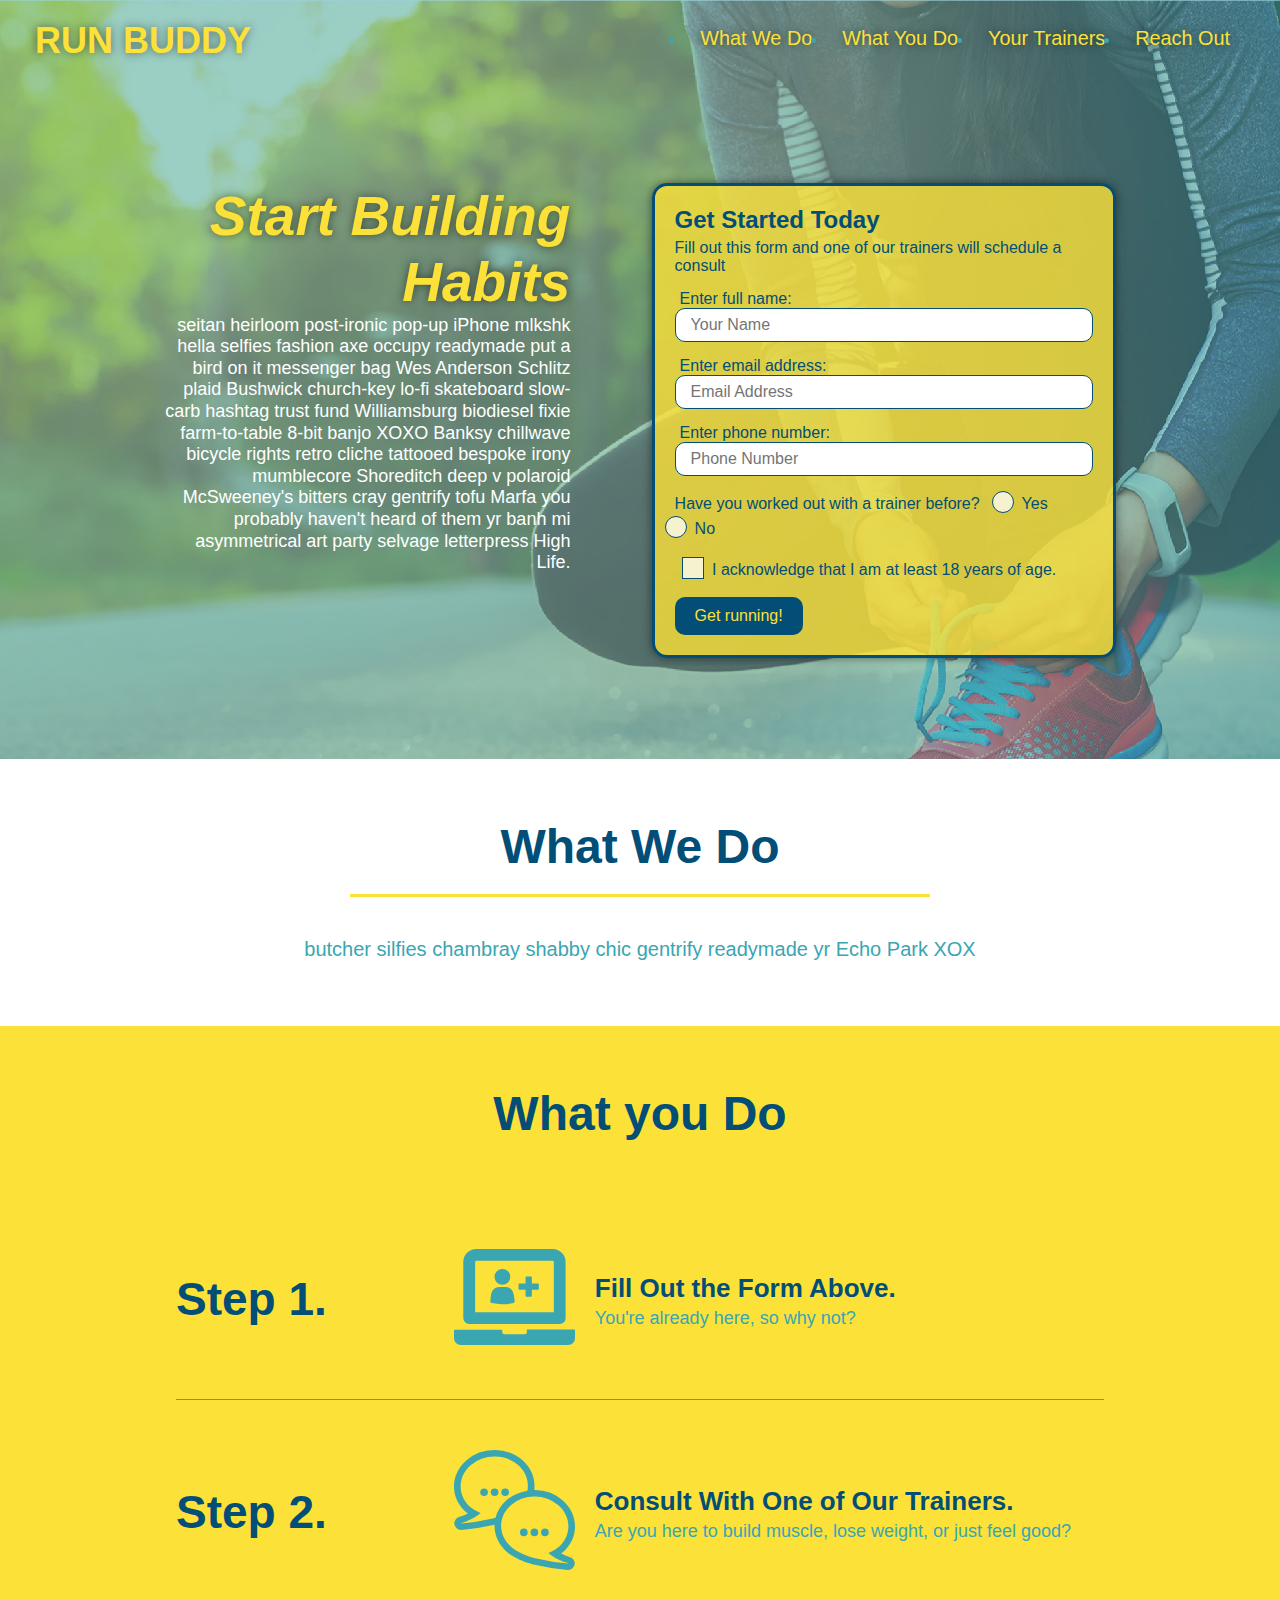
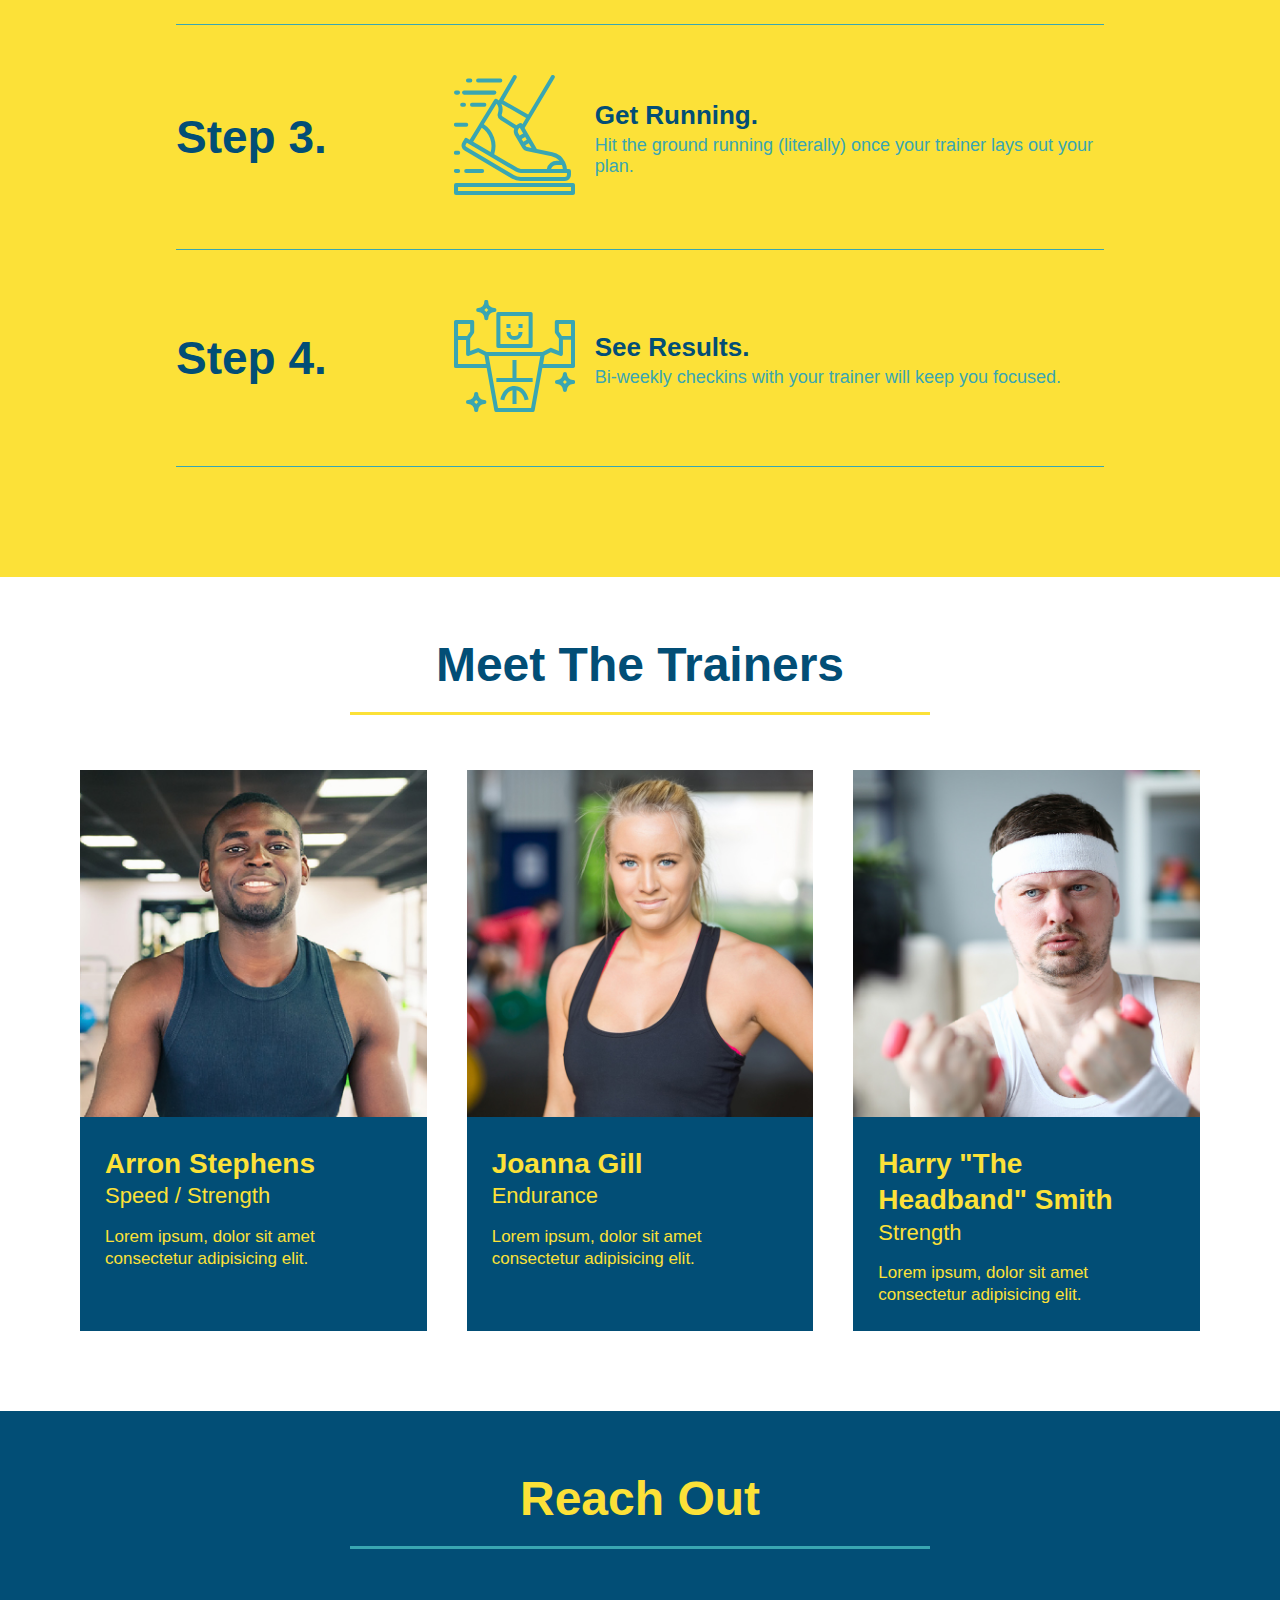
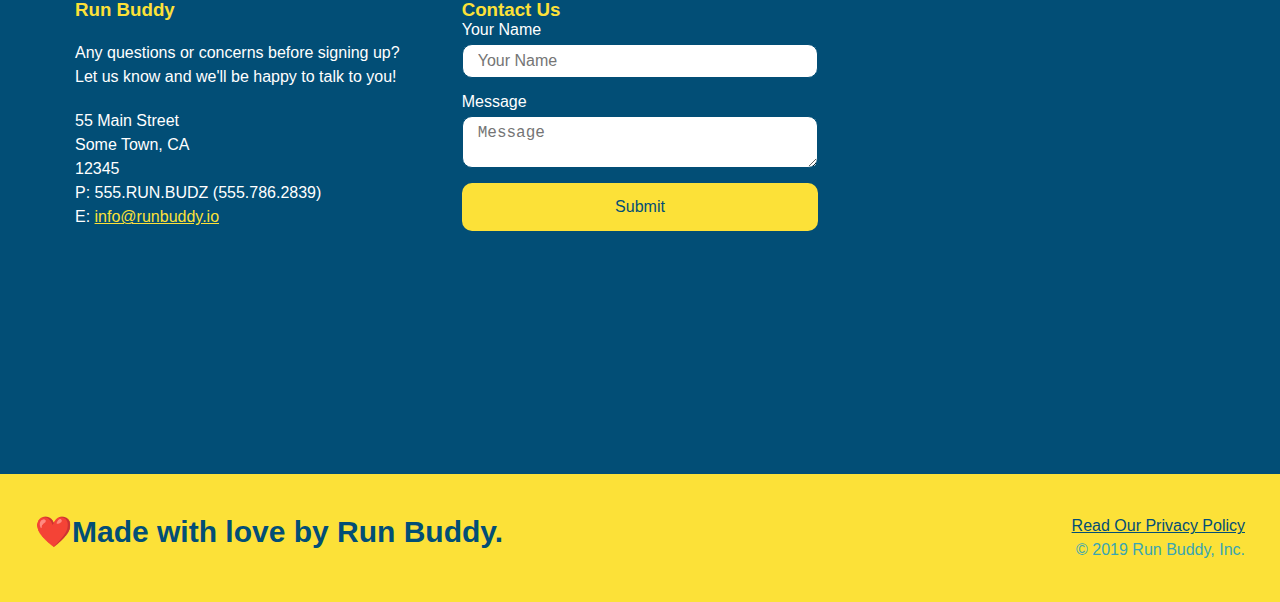
<file: index.html>
<!DOCTYPE html>
<html lang="eng">

<head>
    <meta charset="UTF-8" />
    <meta name="viewport" content="width=device-width, initial-scale=1.0" />
    <title>RUN BUDDY</title>
    <link rel="stylesheet" href="./assets/css/style.css" />
</head>

<!-- navigation -->
<header>
    <h1> RUN BUDDY</h1>
    <nav>
        <ul>
            <li>
                <a href="#what-we-do">What We Do</a>
            </li>
            <li>
                <a href="#what-you-do">What You Do</a>
            </li>
            <li>
                <a href="#your-trainers">Your Trainers</a>
            </li>
            <li>
                <a href="#reach-out">Reach Out</a>
            </li>
        </ul>
    </nav>
</header>

<section class="hero">
    <div class="hero-cta">
        <h2>Start Building Habits</h2>
        <p>
            seitan heirloom post-ironic pop-up iPhone mlkshk hella selfies fashion axe occupy readymade put a bird on it messenger bag Wes Anderson Schlitz plaid Bushwick church-key lo-fi skateboard slow-carb hashtag trust fund Williamsburg biodiesel fixie farm-to-table 8-bit banjo XOXO Banksy chillwave bicycle rights retro cliche tattooed bespoke irony mumblecore Shoreditch deep v polaroid McSweeney's bitters cray gentrify tofu Marfa you probably haven't heard of them yr banh mi asymmetrical art party selvage letterpress High Life.
        </p>
    </div>
    <div class="hero-form">
        <h3>Get Started Today</h3>
        <p>Fill out this form and one of our trainers will schedule a consult </p>
        <form>
            <label for="name">Enter full name:</label>
            <input class="form-input" type="text" placeholder="Your Name" name="name" id="name" />
            <label for="email">Enter email address:</label>
            <input class="form-input" type="email" placeholder="Email Address" name="email" id="email" />
            <label for="phone">Enter phone number:</label>
            <input class="form-input" type="tel" placeholder="Phone Number" name="phone" id="phone" />
            <p>
                Have you worked out with a trainer before?
                <span class="radio-wrapper">
                  <input type="radio" name="trainer-confirm" id="trainer-yes" />
                  <label for="trainer-yes">Yes</label>
                </span>
                <span class="radio-wrapper">
                  <input type="radio" name="trainer-confirm" id="trainer-no" />
                  <label for="trainer-no">No</label>
                </span>
              </p>
              <p>
                <span class="checkbox-wrapper">
                  <input type="checkbox" name="age-confirm" id="checkbox" />
                  <label for="checkbox">I acknowledge that I am at least 18 years of age.</label>
                </span>
              </p>
            <button type="submit">
                Get running!
            </button>
        </form>
    </div>
</section>
<body>

    <!-- "what we do" -->
    <section id="what-we-do" class="intro">
        <div class="flex-row">
            <h2 class="section-title primary-border">What We Do</h2>
        </div>
        <div class="flex-row">
            <p>
                butcher silfies chambray shabby chic gentrify readymade yr Echo Park XOX
            </p>
        </div>
    </section>

    <!-- "what you do" -->
    <section id="what-you-do" class="steps">
        <div class="flex-row">
            <h2 class="section-title primary-border">What you Do</h2>
        </div>
        <div class="step">
            <h3>Step 1.</h3>
            <div class="step-info">
                <div class="step-img">
                    <img src="./assets/images/step-1.svg" alt="" />
                </div>
                <div class="step-text">
                    <h4>Fill Out the Form Above.</h4>
                    <p>You're already here, so why not?</p>
                </div>
            </div>
        </div>
        <div class="step">
            <h3>Step 2.</h3>
            <div class="step-info">
                <div class="step-img">
                    <img src="./assets/images/step-2.svg" alt="" />
                </div>
                <div class="step-text">
                    <h4>Consult With One of Our Trainers.</h4>
                    <p>Are you here to build muscle, lose weight, or just feel good?</p>
                </div>
            </div>
        </div>
        <div class="step">
            <h3>Step 3.</h3>
            <div class="step-info">
                <div class="step-img">
                    <img src="./assets/images/step-3.svg" alt="" />
                </div>
                <div class="step-text">
                    <h4>Get Running.</h4>
                    <p>Hit the ground running (literally) once your trainer lays out your plan.</p>
                </div>
            </div>
        </div>
        <div class="step">
            <h3>Step 4.</h3>
            <div class="step-info">
                <div class="step-img">
                    <img src="./assets/images/step-4.svg" alt="" />
                </div>
                <div class="step-text">
                    <h4>See Results.</h4>
                    <p>Bi-weekly checkins with your trainer will keep you focused.</p>
                </div>
            </div>
        </div>
    </section>

    <!-- "meet the trainers" -->
    <section id="your-trainers">
        <div class="flex-row">
            <h2 class="section-title primary-border">Meet The Trainers</h2>
        </div>
        <div class="trainers">
            <article class="trainer">
                <img src="./assets/images/trainer-1.jpg" alt="Arron Stephens"> 
                <div class="trainer-bio">
                    <h3 class="trainer=name">Arron Stephens</h3>
                    <h4 class="trainer-role">Speed / Strength</h4>
                    <p>Lorem ipsum, dolor sit amet consectetur adipisicing elit.</p>
                </div>
            </article>
            <article class="trainer"> 
                <img src="./assets/images/trainer-2.jpg" alt="Joanna Gill">
                <div class="trainer-bio">
                    <h3 class="trainer=name">Joanna Gill</h3>
                    <h4 class="trainer-role">Endurance</h4>
                    <p>Lorem ipsum, dolor sit amet consectetur adipisicing elit.</p>
                </div>
            </article>
            <article class="trainer">
                <img src="./assets/images/trainer-3.jpg" alt="Harry Smith">
                <div class="trainer-bio"> 
                    <h3 class="trainer=name">Harry "The Headband" Smith</h3>
                    <h4 class="trainer-role">Strength</h4>
                    <p>Lorem ipsum, dolor sit amet consectetur adipisicing elit.</p>
                </div>
            </article>
        </div>
    </section>

    <!-- "reach out" -->
    <section id="reach-out" class="contact">
        <div class="flex-row">
            <h2 class="section-title secondary-border">Reach Out</h2>
        </div>
        <div class="contact-info">
            <div>
                <h3>Run Buddy</h3>
                <p>Any questions or concerns before signing up?<br />
                Let us know and we'll be happy to talk to you!</p>
               
                <address>
                    55 Main Street <br />
                    Some Town, CA <br/>
                    12345<br/>
                    P: 555.RUN.BUDZ (555.786.2839)<br/>
                    E: <a href="mailto:info@runbuddy.io">info@runbuddy.io</a>
                </address>

            </div>

            <div class="contact-form">
                <h3>Contact Us</h3>
                <form>
                    <label for="contact-name">Your Name</label>
                    <input type="text" id="contact-name" placeholder="Your Name" />
                    
                    <label for="contact-message">Message</label>
                    <textarea id="contact=message" placeholder="Message"></textarea>
                    
                    <button type="submit">Submit</button>
                </form>
            </div>

            <iframe src="https://www.google.com/maps/embed?pb=!1m18!1m12!1m3!1d3023.853102686632!2d-74.00213814848131!3d40.72125017922959!2m3!1f0!2f0!3f0!3m2!1i1024!2i768!4f13.1!3m3!1m2!1s0x89c25989658957f1%3A0x73741483735909b2!2s476%20Broadway%2C%20New%20York%2C%20NY%2010013!5e0!3m2!1sen!2sus!4v1645401174632!5m2!1sen!2sus" 
                    frameborder="0" style="border:0" allowfullscreen></iframe>
            
        </div>
    </section>
</body>

<!-- "footer" -->
<footer>
    <h2>❤️Made with love by Run Buddy.</h2>
    <div>
        <a href="./privacy-policy.html">Read Our Privacy Policy</a><br />
        &copy; 2019 Run Buddy, Inc.
    </div>
</footer>
</file>
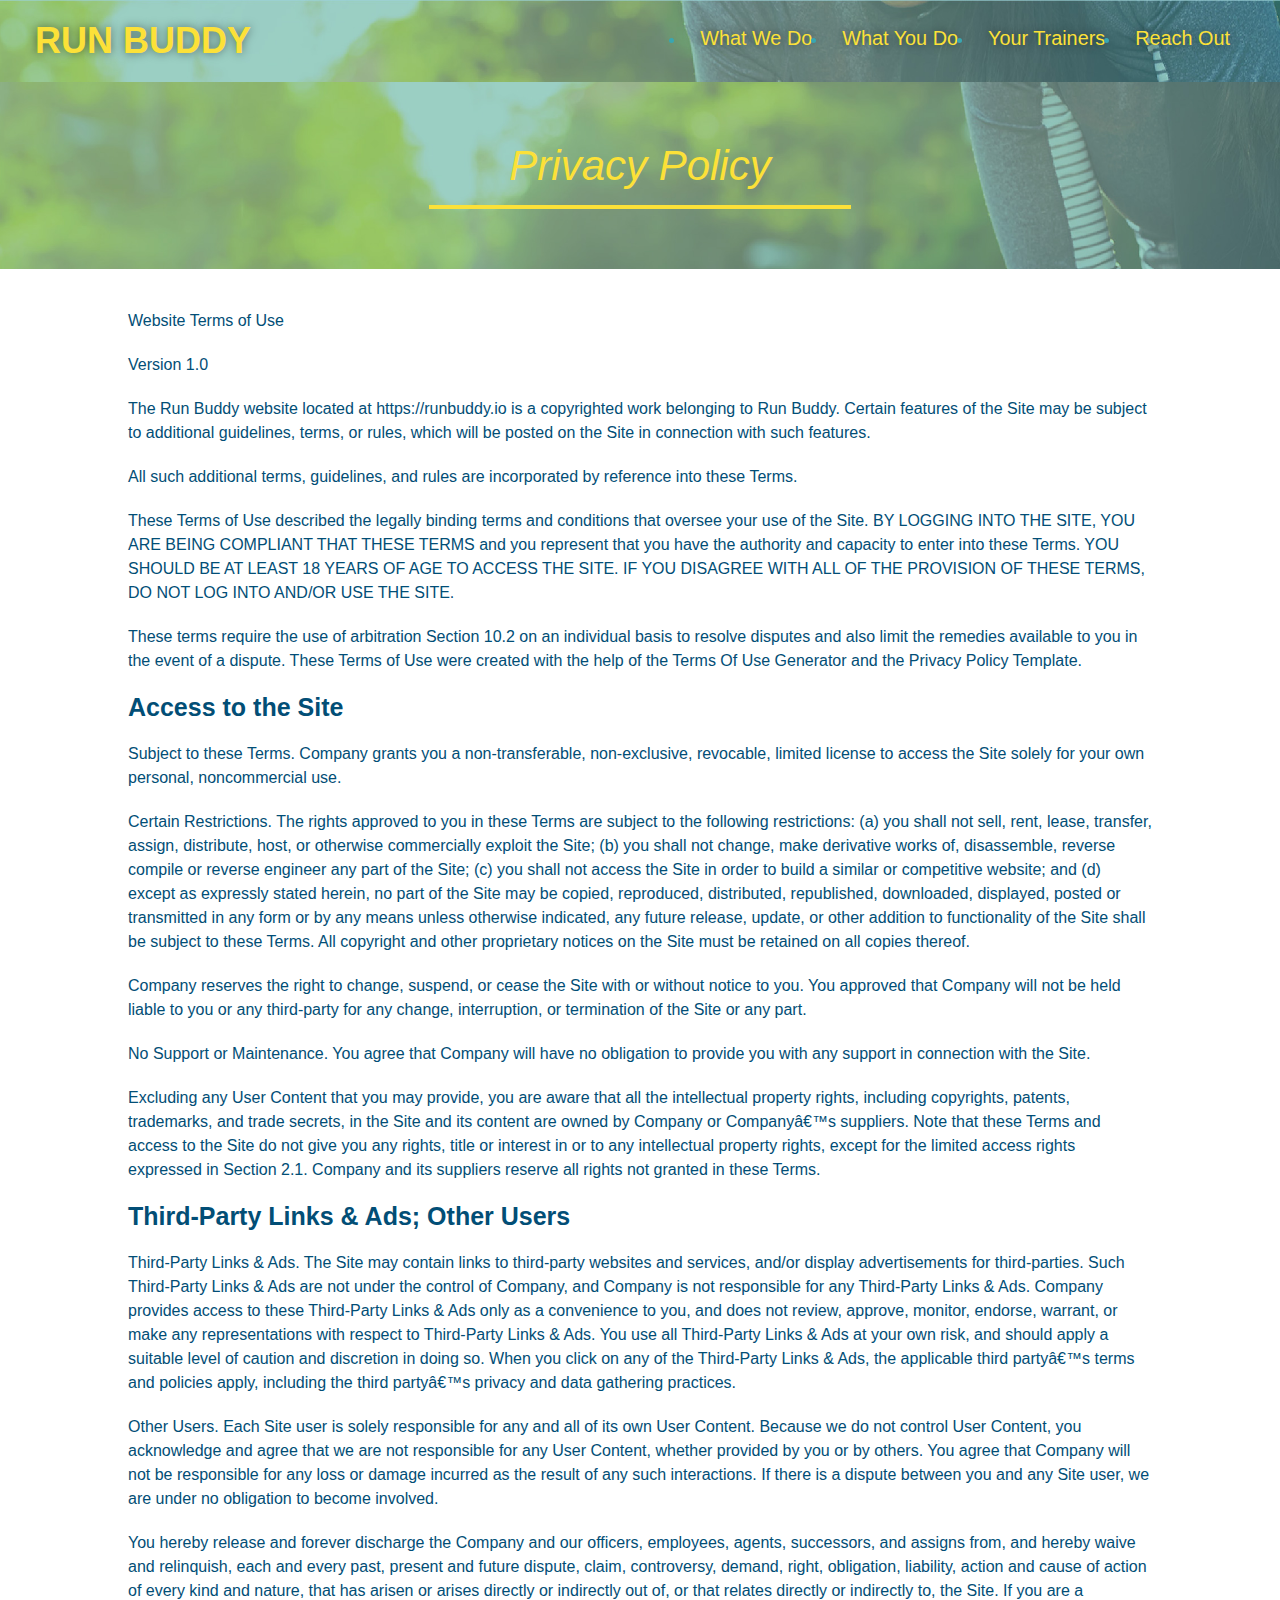
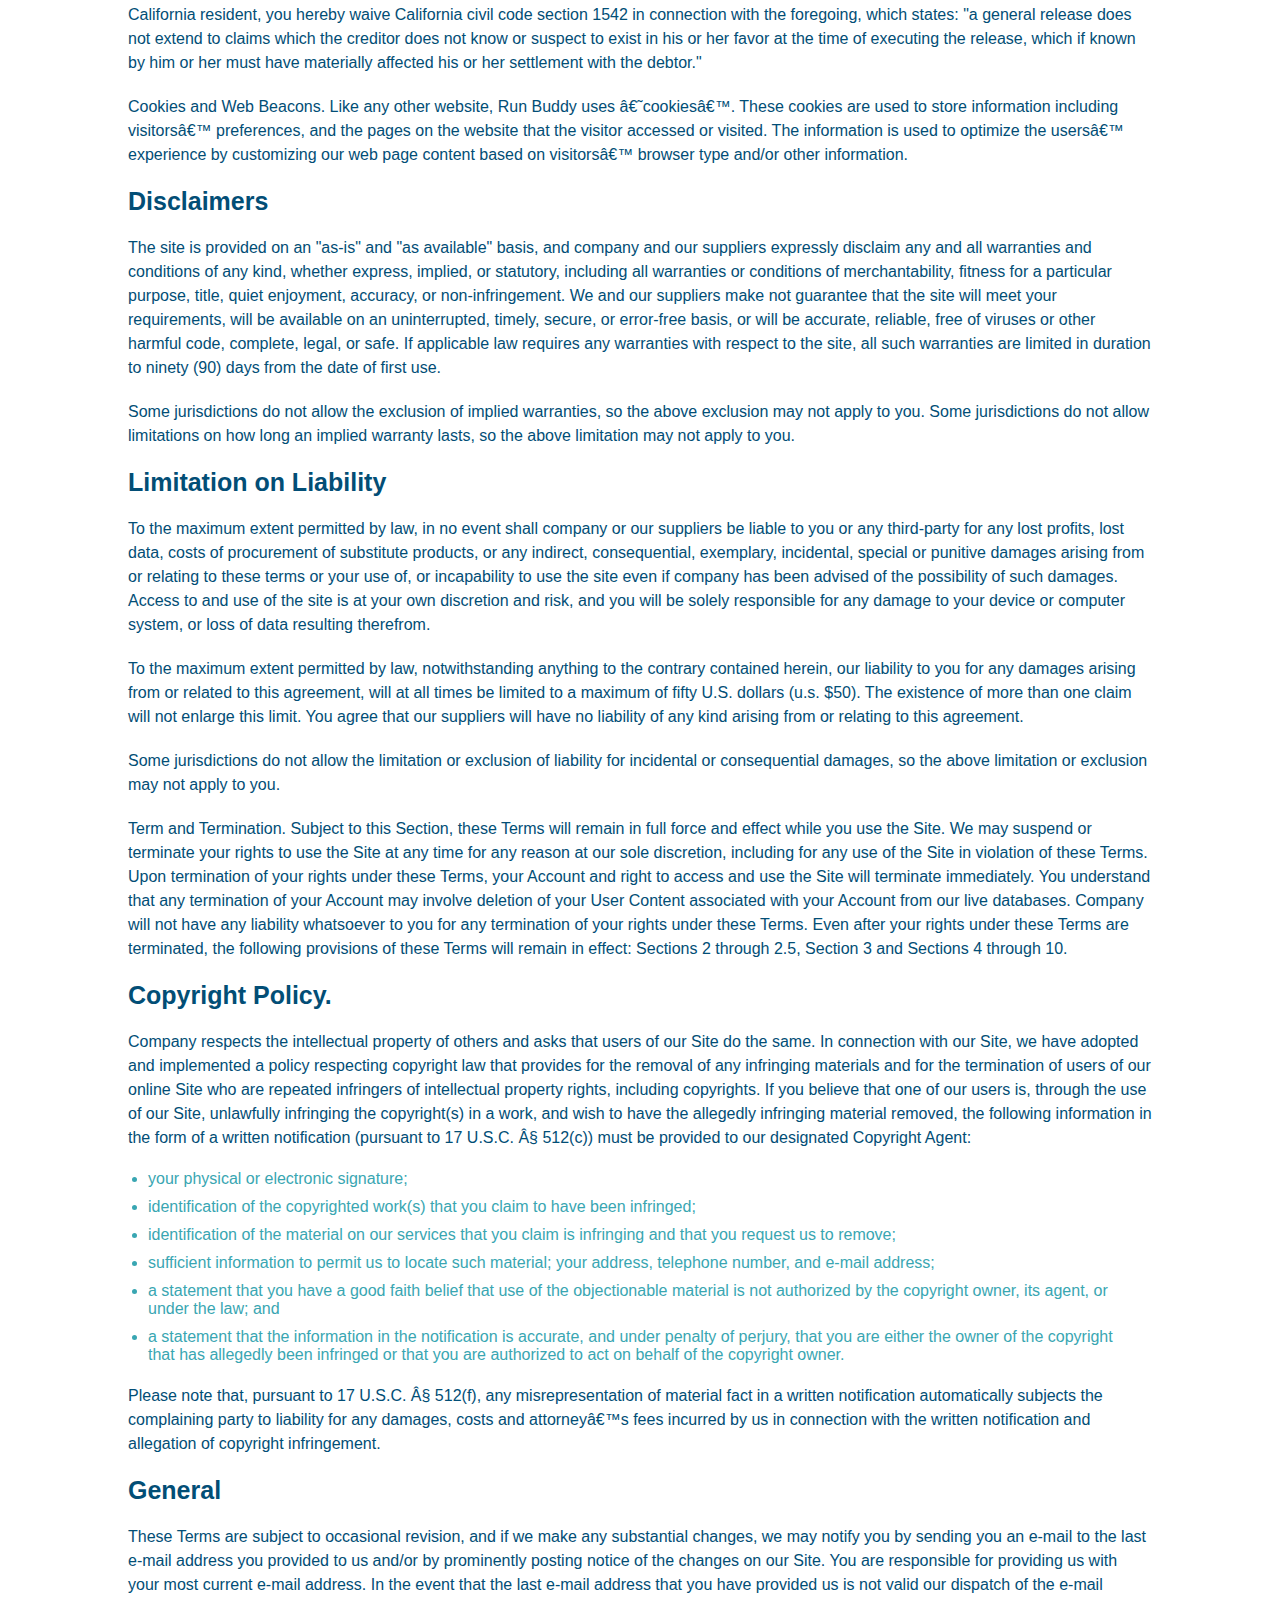
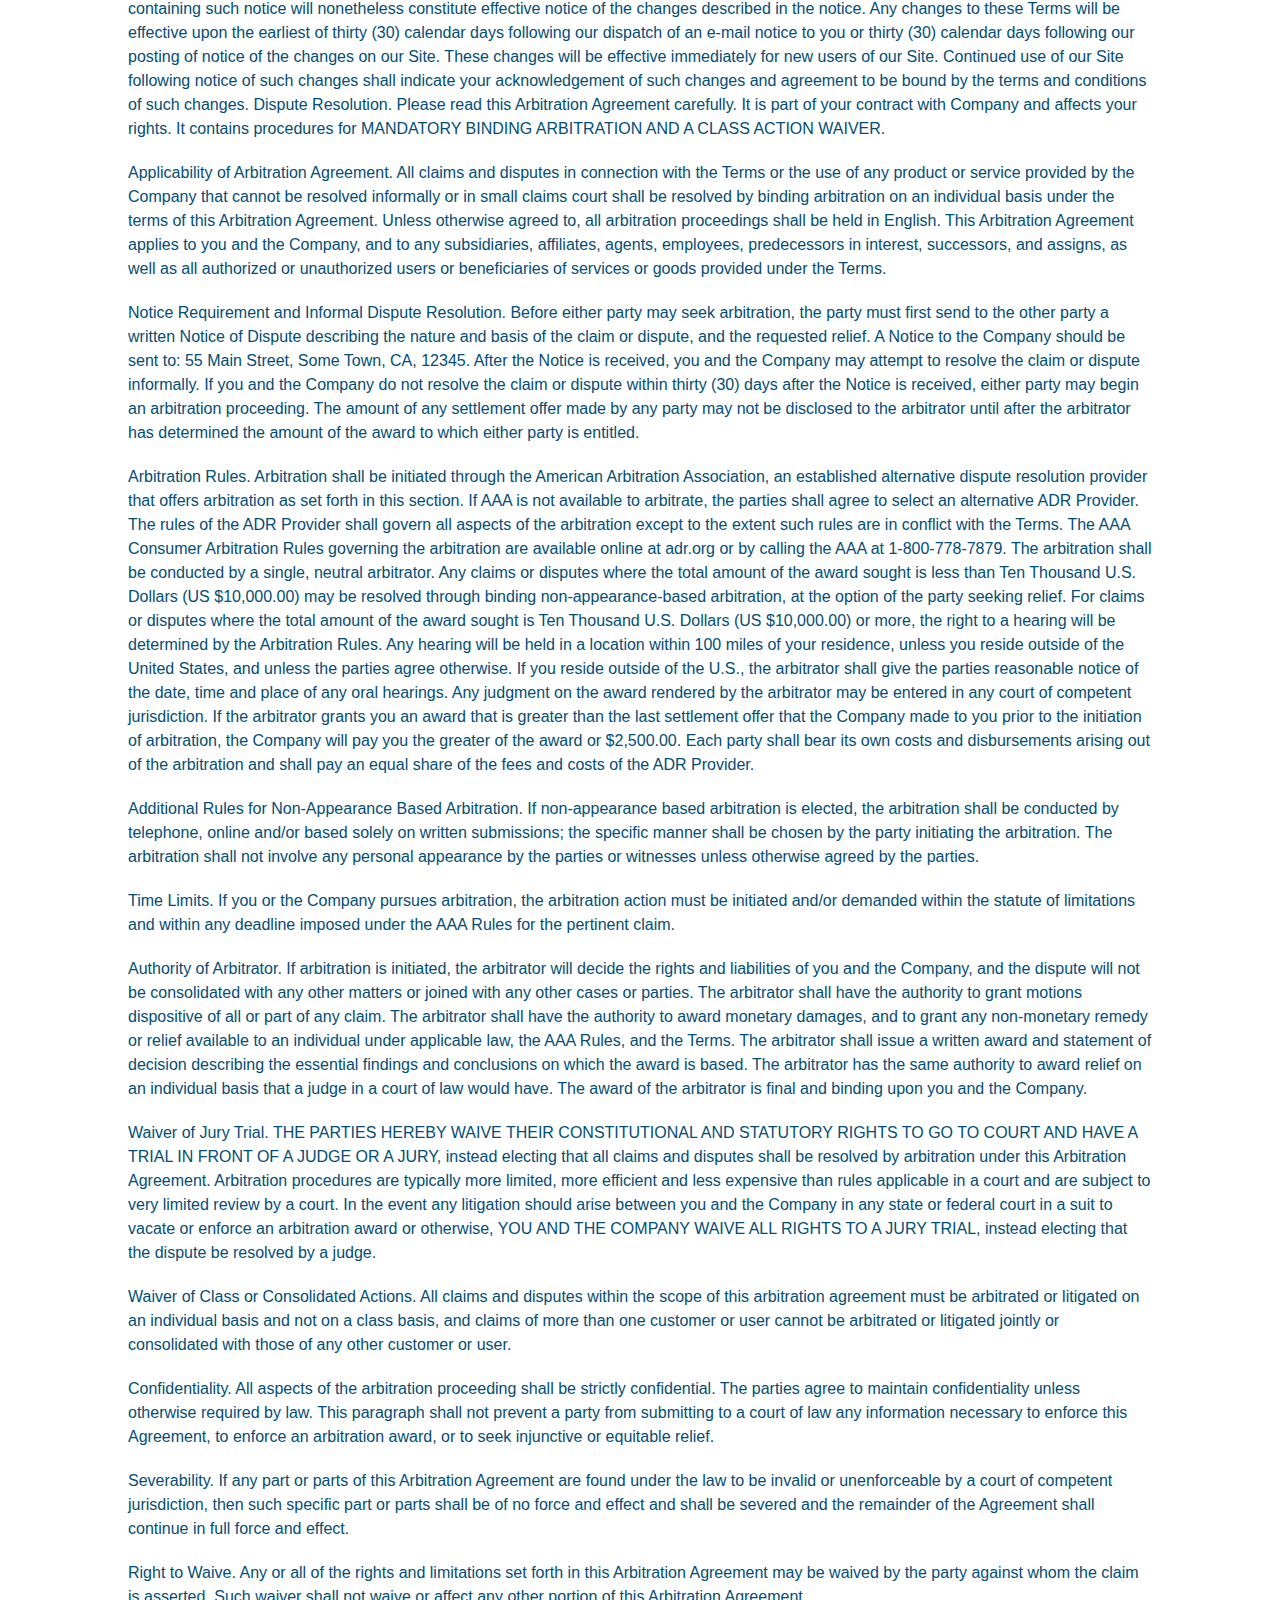
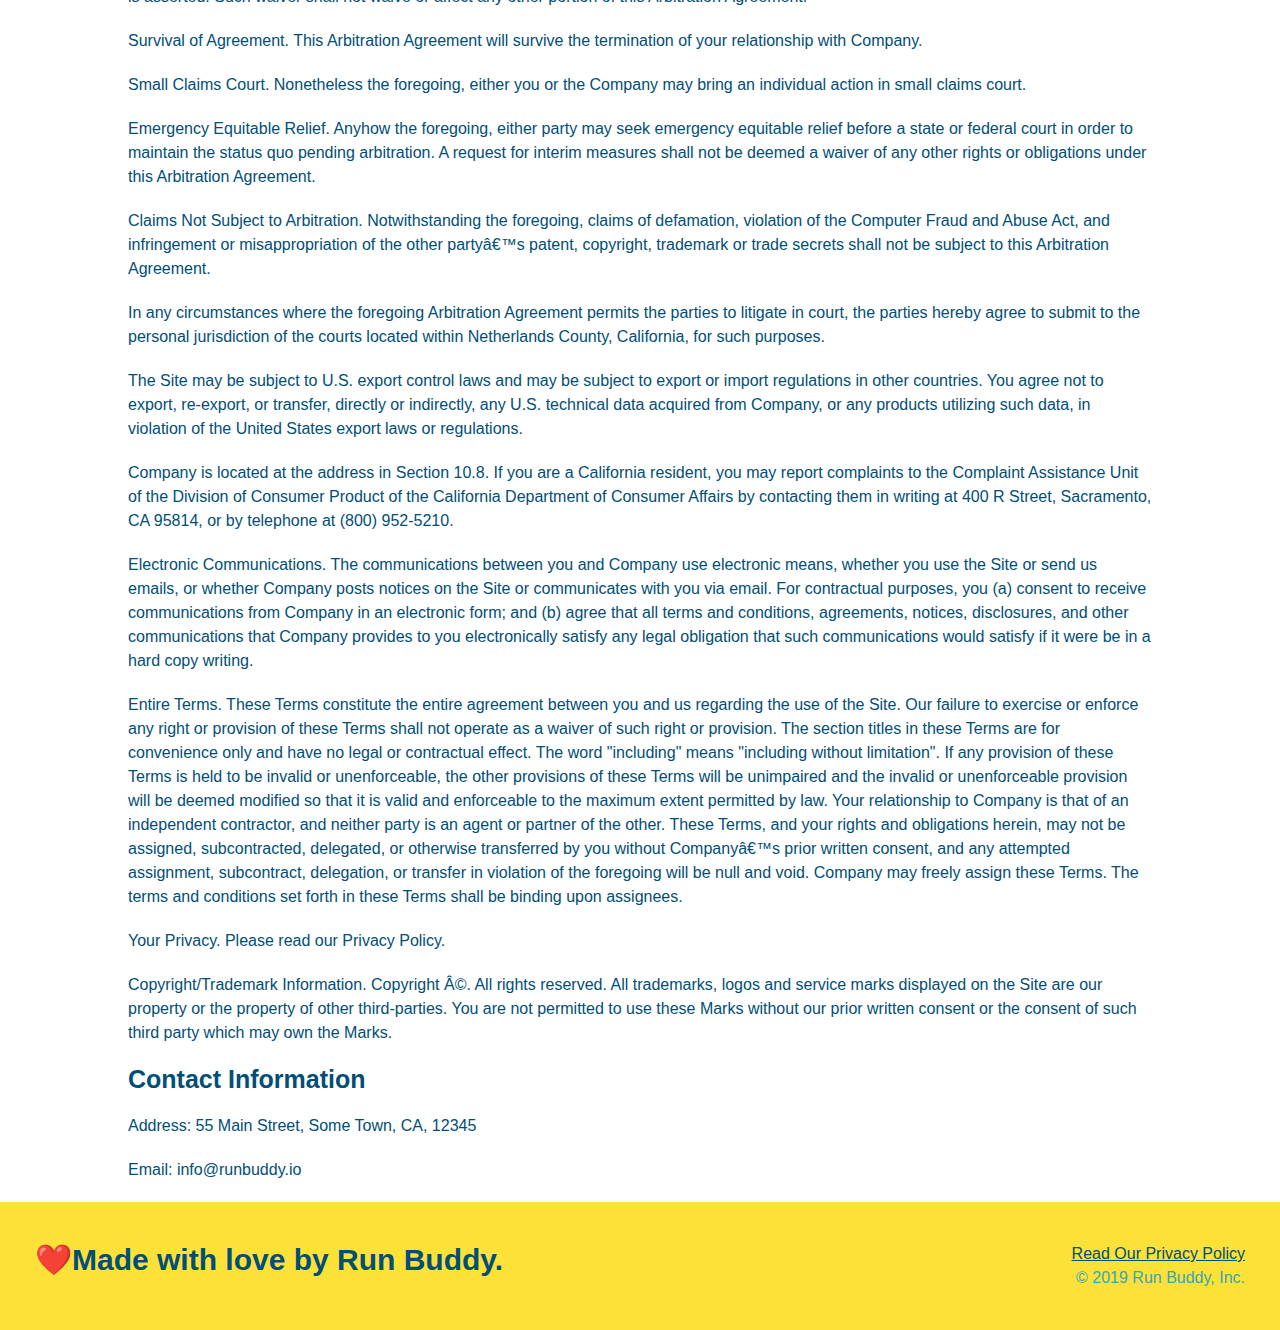
<file: privacy-policy.html>
<!DOCTYPE html>
<html lang="en">
    <head>
        <meta charset="UTF-8" />
        <meta name="viewport" content="width=device-width, initial-scale=1.0" />
        <title>Privacy Policy - Run Buddy</title>
        <link rel="stylesheet" href="./assets/css/style.css" />
        <link rel="stylesheet" href="./assets/css/secondary-styles.css" />
    </head>

    <!-- navigation -->
<header>
    <h1> RUN BUDDY</h1>
    <nav>
        <ul>
            <li>
                <a href="./index.html#what-we-do">What We Do</a>
            </li>
            <li>
                <a href="./index.html#what-you-do">What You Do</a>
            </li>
            <li>
                <a href="./index.html#your-trainers">Your Trainers</a>
            </li>
            <li>
                <a href="./index.html#reach-out">Reach Out</a>
            </li>
        </ul>
    </nav>
</header>

<section class="hero">
    <h2 class="page-title">Privacy Policy</h2>

</section>

<article class="secondary-content">
    <p>
        Website Terms of Use
      </p>

      <p>
        Version 1.0
      </p>

      <p>
        The Run Buddy website located at https://runbuddy.io is a copyrighted work belonging to Run Buddy. Certain
        features of the Site may be subject to additional guidelines, terms, or rules, which will be posted on the Site
        in connection with such features.
      </p>

      <p>
        All such additional terms, guidelines, and rules are incorporated by reference into these Terms.
      </p>

      <p>
        These Terms of Use described the legally binding terms and conditions that oversee your use of the Site. BY
        LOGGING INTO THE SITE, YOU ARE BEING COMPLIANT THAT THESE TERMS and you represent that you have the authority
        and capacity to enter into these Terms. YOU SHOULD BE AT LEAST 18 YEARS OF AGE TO ACCESS THE SITE. IF YOU
        DISAGREE WITH ALL OF THE PROVISION OF THESE TERMS, DO NOT LOG INTO AND/OR USE THE SITE.
      </p>

      <p>
        These terms require the use of arbitration Section 10.2 on an individual basis to resolve disputes and also
        limit the remedies available to you in the event of a dispute. These Terms of Use were created with the help of
        the Terms Of Use Generator and the Privacy Policy Template.
      </p>

      <h3>
        Access to the Site
      </h3>

      <p>
        Subject to these Terms. Company grants you a non-transferable, non-exclusive, revocable, limited license to
        access the Site solely for your own personal, noncommercial use.
      </p>

      <p>
        Certain Restrictions. The rights approved to you in these Terms are subject to the following restrictions: (a)
        you shall not sell, rent, lease, transfer, assign, distribute, host, or otherwise commercially exploit the Site;
        (b) you shall not change, make derivative works of, disassemble, reverse compile or reverse engineer any part of
        the Site; (c) you shall not access the Site in order to build a similar or competitive website; and (d) except
        as expressly stated herein, no part of the Site may be copied, reproduced, distributed, republished, downloaded,
        displayed, posted or transmitted in any form or by any means unless otherwise indicated, any future release,
        update, or other addition to functionality of the Site shall be subject to these Terms. All copyright and other
        proprietary notices on the Site must be retained on all copies thereof.
      </p>

      <p>
        Company reserves the right to change, suspend, or cease the Site with or without notice to you. You approved
        that Company will not be held liable to you or any third-party for any change, interruption, or termination of
        the Site or any part.
      </p>

      <p>
        No Support or Maintenance. You agree that Company will have no obligation to provide you with any support in
        connection with the Site.
      </p>

      <p>
        Excluding any User Content that you may provide, you are aware that all the intellectual property rights,
        including copyrights, patents, trademarks, and trade secrets, in the Site and its content are owned by Company
        or Companyâ€™s suppliers. Note that these Terms and access to the Site do not give you any rights, title or
        interest in or to any intellectual property rights, except for the limited access rights expressed in Section
        2.1. Company and its suppliers reserve all rights not granted in these Terms.
      </p>

      <h3>
        Third-Party Links & Ads; Other Users
      </h3>

      <p>
        Third-Party Links & Ads. The Site may contain links to third-party websites and services, and/or display
        advertisements for third-parties. Such Third-Party Links & Ads are not under the control of Company, and Company
        is not responsible for any Third-Party Links & Ads. Company provides access to these Third-Party Links & Ads
        only as a convenience to you, and does not review, approve, monitor, endorse, warrant, or make any
        representations with respect to Third-Party Links & Ads. You use all Third-Party Links & Ads at your own risk,
        and should apply a suitable level of caution and discretion in doing so. When you click on any of the
        Third-Party Links & Ads, the applicable third partyâ€™s terms and policies apply, including the third partyâ€™s
        privacy and data gathering practices.
      </p>

      <p>
        Other Users. Each Site user is solely responsible for any and all of its own User Content. Because we do not
        control User Content, you acknowledge and agree that we are not responsible for any User Content, whether
        provided by you or by others. You agree that Company will not be responsible for any loss or damage incurred as
        the result of any such interactions. If there is a dispute between you and any Site user, we are under no
        obligation to become involved.
      </p>

      <p>
        You hereby release and forever discharge the Company and our officers, employees, agents, successors, and
        assigns from, and hereby waive and relinquish, each and every past, present and future dispute, claim,
        controversy, demand, right, obligation, liability, action and cause of action of every kind and nature, that has
        arisen or arises directly or indirectly out of, or that relates directly or indirectly to, the Site. If you are
        a California resident, you hereby waive California civil code section 1542 in connection with the foregoing,
        which states: "a general release does not extend to claims which the creditor does not know or suspect to exist
        in his or her favor at the time of executing the release, which if known by him or her must have materially
        affected his or her settlement with the debtor."
      </p>

      <p>
        Cookies and Web Beacons. Like any other website, Run Buddy uses â€˜cookiesâ€™. These cookies are used to store
        information including visitorsâ€™ preferences, and the pages on the website that the visitor accessed or visited.
        The information is used to optimize the usersâ€™ experience by customizing our web page content based on visitorsâ€™
        browser type and/or other information.
      </p>

      <h3>
        Disclaimers
      </h3>

      <p>
        The site is provided on an "as-is" and "as available" basis, and company and our suppliers expressly disclaim
        any and all warranties and conditions of any kind, whether express, implied, or statutory, including all
        warranties or conditions of merchantability, fitness for a particular purpose, title, quiet enjoyment, accuracy,
        or non-infringement. We and our suppliers make not guarantee that the site will meet your requirements, will be
        available on an uninterrupted, timely, secure, or error-free basis, or will be accurate, reliable, free of
        viruses or other harmful code, complete, legal, or safe. If applicable law requires any warranties with respect
        to the site, all such warranties are limited in duration to ninety (90) days from the date of first use.
      </p>

      <p>
        Some jurisdictions do not allow the exclusion of implied warranties, so the above exclusion may not apply to
        you. Some jurisdictions do not allow limitations on how long an implied warranty lasts, so the above limitation
        may not apply to you.
      </p>

      <h3>
        Limitation on Liability
      </h3>

      <p>
        To the maximum extent permitted by law, in no event shall company or our suppliers be liable to you or any
        third-party for any lost profits, lost data, costs of procurement of substitute products, or any indirect,
        consequential, exemplary, incidental, special or punitive damages arising from or relating to these terms or
        your use of, or incapability to use the site even if company has been advised of the possibility of such
        damages. Access to and use of the site is at your own discretion and risk, and you will be solely responsible
        for any damage to your device or computer system, or loss of data resulting therefrom.
      </p>

      <p>
        To the maximum extent permitted by law, notwithstanding anything to the contrary contained herein, our liability
        to you for any damages arising from or related to this agreement, will at all times be limited to a maximum of
        fifty U.S. dollars (u.s. $50). The existence of more than one claim will not enlarge this limit. You agree that
        our suppliers will have no liability of any kind arising from or relating to this agreement.
      </p>

      <p>
        Some jurisdictions do not allow the limitation or exclusion of liability for incidental or consequential
        damages, so the above limitation or exclusion may not apply to you.
      </p>

      <p>
        Term and Termination. Subject to this Section, these Terms will remain in full force and effect while you use
        the Site. We may suspend or terminate your rights to use the Site at any time for any reason at our sole
        discretion, including for any use of the Site in violation of these Terms. Upon termination of your rights under
        these Terms, your Account and right to access and use the Site will terminate immediately. You understand that
        any termination of your Account may involve deletion of your User Content associated with your Account from our
        live databases. Company will not have any liability whatsoever to you for any termination of your rights under
        these Terms. Even after your rights under these Terms are terminated, the following provisions of these Terms
        will remain in effect: Sections 2 through 2.5, Section 3 and Sections 4 through 10.
      </p>

      <h3>
        Copyright Policy.
      </h3>

      <p>
        Company respects the intellectual property of others and asks that users of our Site do the same. In connection
        with our Site, we have adopted and implemented a policy respecting copyright law that provides for the removal
        of any infringing materials and for the termination of users of our online Site who are repeated infringers of
        intellectual property rights, including copyrights. If you believe that one of our users is, through the use of
        our Site, unlawfully infringing the copyright(s) in a work, and wish to have the allegedly infringing material
        removed, the following information in the form of a written notification (pursuant to 17 U.S.C. Â§ 512(c)) must
        be provided to our designated Copyright Agent:
      </p>

      <ul>
        <li>
          your physical or electronic signature;
        </li>
        <li>
          identification of the copyrighted work(s) that you claim to have been infringed;
        </li>
        <li>
          identification of the material on our services that you claim is infringing and that you request us to remove;
        </li>
        <li>
          sufficient information to permit us to locate such material; your address, telephone number, and e-mail
          address;
        </li>
        <li>
          a statement that you have a good faith belief that use of the objectionable material is not authorized by the
          copyright owner, its agent, or under the law; and
        </li>
        <li>
          a statement that the information in the notification is accurate, and under penalty of perjury, that you are
          either the owner of the copyright that has allegedly been infringed or that you are authorized to act on
          behalf of the copyright owner.
        </li>
      </ul>

      <p>
        Please note that, pursuant to 17 U.S.C. Â§ 512(f), any misrepresentation of material fact in a written
        notification automatically subjects the complaining party to liability for any damages, costs and attorneyâ€™s
        fees incurred by us in connection with the written notification and allegation of copyright infringement.
      </p>

      <h3>
        General
      </h3>

      <p>
        These Terms are subject to occasional revision, and if we make any substantial changes, we may notify you by
        sending you an e-mail to the last e-mail address you provided to us and/or by prominently posting notice of the
        changes on our Site. You are responsible for providing us with your most current e-mail address. In the event
        that the last e-mail address that you have provided us is not valid our dispatch of the e-mail containing such
        notice will nonetheless constitute effective notice of the changes described in the notice. Any changes to these
        Terms will be effective upon the earliest of thirty (30) calendar days following our dispatch of an e-mail
        notice to you or thirty (30) calendar days following our posting of notice of the changes on our Site. These
        changes will be effective immediately for new users of our Site. Continued use of our Site following notice of
        such changes shall indicate your acknowledgement of such changes and agreement to be bound by the terms and
        conditions of such changes. Dispute Resolution. Please read this Arbitration Agreement carefully. It is part of
        your contract with Company and affects your rights. It contains procedures for MANDATORY BINDING ARBITRATION AND
        A CLASS ACTION WAIVER.
      </p>

      <p>
        Applicability of Arbitration Agreement. All claims and disputes in connection with the Terms or the use of any
        product or service provided by the Company that cannot be resolved informally or in small claims court shall be
        resolved by binding arbitration on an individual basis under the terms of this Arbitration Agreement. Unless
        otherwise agreed to, all arbitration proceedings shall be held in English. This Arbitration Agreement applies to
        you and the Company, and to any subsidiaries, affiliates, agents, employees, predecessors in interest,
        successors, and assigns, as well as all authorized or unauthorized users or beneficiaries of services or goods
        provided under the Terms.
      </p>

      <p>
        Notice Requirement and Informal Dispute Resolution. Before either party may seek arbitration, the party must
        first send to the other party a written Notice of Dispute describing the nature and basis of the claim or
        dispute, and the requested relief. A Notice to the Company should be sent to: 55 Main Street, Some Town, CA,
        12345. After the Notice is received, you and the Company may attempt to resolve the claim or dispute informally.
        If you and the Company do not resolve the claim or dispute within thirty (30) days after the Notice is received,
        either party may begin an arbitration proceeding. The amount of any settlement offer made by any party may not
        be disclosed to the arbitrator until after the arbitrator has determined the amount of the award to which either
        party is entitled.
      </p>

      <p>
        Arbitration Rules. Arbitration shall be initiated through the American Arbitration Association, an established
        alternative dispute resolution provider that offers arbitration as set forth in this section. If AAA is not
        available to arbitrate, the parties shall agree to select an alternative ADR Provider. The rules of the ADR
        Provider shall govern all aspects of the arbitration except to the extent such rules are in conflict with the
        Terms. The AAA Consumer Arbitration Rules governing the arbitration are available online at adr.org or by
        calling the AAA at 1-800-778-7879. The arbitration shall be conducted by a single, neutral arbitrator. Any
        claims or disputes where the total amount of the award sought is less than Ten Thousand U.S. Dollars (US
        $10,000.00) may be resolved through binding non-appearance-based arbitration, at the option of the party seeking
        relief. For claims or disputes where the total amount of the award sought is Ten Thousand U.S. Dollars (US
        $10,000.00) or more, the right to a hearing will be determined by the Arbitration Rules. Any hearing will be
        held in a location within 100 miles of your residence, unless you reside outside of the United States, and
        unless the parties agree otherwise. If you reside outside of the U.S., the arbitrator shall give the parties
        reasonable notice of the date, time and place of any oral hearings. Any judgment on the award rendered by the
        arbitrator may be entered in any court of competent jurisdiction. If the arbitrator grants you an award that is
        greater than the last settlement offer that the Company made to you prior to the initiation of arbitration, the
        Company will pay you the greater of the award or $2,500.00. Each party shall bear its own costs and
        disbursements arising out of the arbitration and shall pay an equal share of the fees and costs of the ADR
        Provider.
      </p>

      <p>
        Additional Rules for Non-Appearance Based Arbitration. If non-appearance based arbitration is elected, the
        arbitration shall be conducted by telephone, online and/or based solely on written submissions; the specific
        manner shall be chosen by the party initiating the arbitration. The arbitration shall not involve any personal
        appearance by the parties or witnesses unless otherwise agreed by the parties.
      </p>

      <p>
        Time Limits. If you or the Company pursues arbitration, the arbitration action must be initiated and/or demanded
        within the statute of limitations and within any deadline imposed under the AAA Rules for the pertinent claim.
      </p>

      <p>
        Authority of Arbitrator. If arbitration is initiated, the arbitrator will decide the rights and liabilities of
        you and the Company, and the dispute will not be consolidated with any other matters or joined with any other
        cases or parties. The arbitrator shall have the authority to grant motions dispositive of all or part of any
        claim. The arbitrator shall have the authority to award monetary damages, and to grant any non-monetary remedy
        or relief available to an individual under applicable law, the AAA Rules, and the Terms. The arbitrator shall
        issue a written award and statement of decision describing the essential findings and conclusions on which the
        award is based. The arbitrator has the same authority to award relief on an individual basis that a judge in a
        court of law would have. The award of the arbitrator is final and binding upon you and the Company.
      </p>

      <p>
        Waiver of Jury Trial. THE PARTIES HEREBY WAIVE THEIR CONSTITUTIONAL AND STATUTORY RIGHTS TO GO TO COURT AND HAVE
        A TRIAL IN FRONT OF A JUDGE OR A JURY, instead electing that all claims and disputes shall be resolved by
        arbitration under this Arbitration Agreement. Arbitration procedures are typically more limited, more efficient
        and less expensive than rules applicable in a court and are subject to very limited review by a court. In the
        event any litigation should arise between you and the Company in any state or federal court in a suit to vacate
        or enforce an arbitration award or otherwise, YOU AND THE COMPANY WAIVE ALL RIGHTS TO A JURY TRIAL, instead
        electing that the dispute be resolved by a judge.
      </p>

      <p>
        Waiver of Class or Consolidated Actions. All claims and disputes within the scope of this arbitration agreement
        must be arbitrated or litigated on an individual basis and not on a class basis, and claims of more than one
        customer or user cannot be arbitrated or litigated jointly or consolidated with those of any other customer or
        user.
      </p>

      <p>
        Confidentiality. All aspects of the arbitration proceeding shall be strictly confidential. The parties agree to
        maintain confidentiality unless otherwise required by law. This paragraph shall not prevent a party from
        submitting to a court of law any information necessary to enforce this Agreement, to enforce an arbitration
        award, or to seek injunctive or equitable relief.
      </p>

      <p>
        Severability. If any part or parts of this Arbitration Agreement are found under the law to be invalid or
        unenforceable by a court of competent jurisdiction, then such specific part or parts shall be of no force and
        effect and shall be severed and the remainder of the Agreement shall continue in full force and effect.
      </p>

      <p>
        Right to Waive. Any or all of the rights and limitations set forth in this Arbitration Agreement may be waived
        by the party against whom the claim is asserted. Such waiver shall not waive or affect any other portion of this
        Arbitration Agreement.
      </p>

      <p>
        Survival of Agreement. This Arbitration Agreement will survive the termination of your relationship with
        Company.
      </p>

      <p>
        Small Claims Court. Nonetheless the foregoing, either you or the Company may bring an individual action in small
        claims court.
      </p>

      <p>
        Emergency Equitable Relief. Anyhow the foregoing, either party may seek emergency equitable relief before a
        state or federal court in order to maintain the status quo pending arbitration. A request for interim measures
        shall not be deemed a waiver of any other rights or obligations under this Arbitration Agreement.
      </p>

      <p>
        Claims Not Subject to Arbitration. Notwithstanding the foregoing, claims of defamation, violation of the
        Computer Fraud and Abuse Act, and infringement or misappropriation of the other partyâ€™s patent, copyright,
        trademark or trade secrets shall not be subject to this Arbitration Agreement.
      </p>

      <p>
        In any circumstances where the foregoing Arbitration Agreement permits the parties to litigate in court, the
        parties hereby agree to submit to the personal jurisdiction of the courts located within Netherlands County,
        California, for such purposes.
      </p>

      <p>
        The Site may be subject to U.S. export control laws and may be subject to export or import regulations in other
        countries. You agree not to export, re-export, or transfer, directly or indirectly, any U.S. technical data
        acquired from Company, or any products utilizing such data, in violation of the United States export laws or
        regulations.
      </p>

      <p>
        Company is located at the address in Section 10.8. If you are a California resident, you may report complaints
        to the Complaint Assistance Unit of the Division of Consumer Product of the California Department of Consumer
        Affairs by contacting them in writing at 400 R Street, Sacramento, CA 95814, or by telephone at (800) 952-5210.
      </p>

      <p>
        Electronic Communications. The communications between you and Company use electronic means, whether you use the
        Site or send us emails, or whether Company posts notices on the Site or communicates with you via email. For
        contractual purposes, you (a) consent to receive communications from Company in an electronic form; and (b)
        agree that all terms and conditions, agreements, notices, disclosures, and other communications that Company
        provides to you electronically satisfy any legal obligation that such communications would satisfy if it were be
        in a hard copy writing.
      </p>

      <p>
        Entire Terms. These Terms constitute the entire agreement between you and us regarding the use of the Site. Our
        failure to exercise or enforce any right or provision of these Terms shall not operate as a waiver of such right
        or provision. The section titles in these Terms are for convenience only and have no legal or contractual
        effect. The word "including" means "including without limitation". If any provision of these Terms is held to be
        invalid or unenforceable, the other provisions of these Terms will be unimpaired and the invalid or
        unenforceable provision will be deemed modified so that it is valid and enforceable to the maximum extent
        permitted by law. Your relationship to Company is that of an independent contractor, and neither party is an
        agent or partner of the other. These Terms, and your rights and obligations herein, may not be assigned,
        subcontracted, delegated, or otherwise transferred by you without Companyâ€™s prior written consent, and any
        attempted assignment, subcontract, delegation, or transfer in violation of the foregoing will be null and void.
        Company may freely assign these Terms. The terms and conditions set forth in these Terms shall be binding upon
        assignees.
      </p>

      <p>
        Your Privacy. Please read our Privacy Policy.
      </p>

      <p>
        Copyright/Trademark Information. Copyright Â©. All rights reserved. All trademarks, logos and service marks
        displayed on the Site are our property or the property of other third-parties. You are not permitted to use
        these Marks without our prior written consent or the consent of such third party which may own the Marks.
      </p>

      <h3>
        Contact Information
      </h3>

      <p>
        Address: 55 Main Street, Some Town, CA, 12345
      </p>

      <p>
        Email: info@runbuddy.io
      </p>
</article>

<footer>
    <h2>❤️Made with love by Run Buddy.</h2>
    <div>
        <a href="#">Read Our Privacy Policy</a><br />
        &copy; 2019 Run Buddy, Inc.
    </div>
</footer>

    <body>

    </body>
</html>
</file>
<file: assets/css/style.css>
:root {
    --primary-color: #fce138;
    --secondary-color: #024e76;
    --tertiary-color: #39a6b2;
}

* {
    margin: 0;
    padding: 0;
    box-sizing: border-box;
}

body {
    font-family: Helvetica, Arial, Helvetica, sans-serif;
    color: var(--tertiary-color);
    background-color: white;
}

header {
    padding: 20px 35px;
    background-color: var(--tertiary-color);
    display: flex;
    justify-content: space-between;
    flex-wrap: wrap;
    position: -webkit-sticky;
    position: sticky;
    top: 0;
    background-image: url("../images/flipped-hero-image.jpg");
    background-size: cover;
    background-position: center;
    background-attachment: fixed;
    background-position: 80%;
    z-index: 9999;
}

header h1 {
    font-weight: bold;
    font-size: 36px;
    color: var(--primary-color);
    margin: 0;
    text-shadow: 0 0 10px rgba(0, 0, 0, 0.5);
}

header a {
    text-decoration: none;
    color: var(--primary-color);
}

header nav {
    margin: 7px 0;
}

header nav ul {
    display: flex;
    flex-wrap: wrap;
    justify-content: space-between;
    align-items: center;
    list-styles: none;
}

header nav ul li a {
    padding: 10px 15px;
    font-weight: lighter;
    font-size: 1.55vw;
    text-shadow: 0 0 10px rgba(0, 0, 0, 0.5);
}

header nav ul li a:hover {
    background: #fce138;
    color: var(--secondary-color);
    border-radius: 15px;
    text-shadow: none;
}

footer {
    background: #fce138;
    width: 100%;
    padding: 40px 35px;
    display: flex;
    justify-content: space-between;
    flex-wrap: wrap;
}

footer h2 {
    color: var(--secondary-color);
    font-size: 30px;
    margin: 0;
}

footer div {
    line-height: 1.5;
    text-align: right;
}

footer a {
    color: #024e76;
}

section {
    padding: 60px;
}

/* Hero Style */
.hero {
    background-image: url("../images/flipped-hero-image.jpg");
    background-size: cover;
    background-position: center;
    display: flex;
    justify-content: center;
    flex-wrap: wrap;
    align-items: flex-start;
    background-attachment: fixed;
    background-position: 80%;
}

.hero-cta {
    width: 35%;
    text-align: right;
    margin: 3.5%;
    color: #fff;
    font-size: 18px;
    line-height: 1.2;
}

.hero-cta h2 {
    font-style: italic;
    font-size: 55px;
    color: #fce138;
    text-shadow: 0 0 10px rgba(0, 0, 0, 0.5);
}

.hero-form {
    background-color: rgba(252, 225, 56, 0.8);
    color: #024e76;
    padding: 20px;
    border: solid 3px #024e76;
    width: 40%;
    margin: 3.5%;
    box-shadow: 0 0 10px rgba(0, 0, 0, 0.5);
    border-radius: 15px;
}

.hero-form h3 {
    margin: 0;
    font-size: 24px;
}
.hero-form p {
    margin: 5px 0 15px 0;
}

.form-input {
    border: solid 1px #024e76;
    display: block;
    padding: 7px 15px;
    font-size: 16px;
    color: #024e76;
    width: 100%;
    margin-bottom: 15px;
    border-radius: 10px;
}

.hero-form label {
    margin: 0 5px;
}

.hero-form button {
    color: #fce138;
    background-color: #024e76;
    border: none;
    padding: 10px 20px;
    font-size: 16px;
    border-radius: 10px;
}

.hero-form button:hover {
    background-color: #39a6b2;  
}

.intro p {
    line-height: 1.7;
    color: #39a6b2;
    width: 80%;
    font-size: 20px;
    margin: 0 auto;
    text-align: center;
}

.steps {
    background: #fce138;
}

.section-title {
    font-size: 48px;
    color: #024e76;
    border-bottom: 3px solid;
    padding-bottom: 20px;
    text-align: center;
    margin: 0 auto 35px auto;
    width: 50%;
}

.primary-border {
    border-color: #fce138;
}

.secondary-border {
    border-color: #39a6b2;
}

.step {
    margin: 50px auto;
    padding-bottom: 50px;
    width: 80%;
    border-bottom: 1px solid #39a6b2;
    display: flex;
    flex-wrap: wrap;
    align-items: center;
    justify-content: space-between;
}

.step h3 {
    color: #024e76;
    font-size: 46px;
    flex: 1 30%;
}

.step-info {
    flex: 2 70%;
    display: flex;
    flex-wrap: wrap;
    align-items: center;
}

.step-text p {
    color: #39a6b2;
    font-size: 18px;
}

.step-img {
    flex: 1 12%;
    margin-right: 20px;
}

.step-img img {
    max-width: 100%;
}

.step-text {
    flex: 12;
}

.step-text h4 {
    font-size: 26px;
    line-height: 1.5;
    color: #024e76
}

.trainers {
    width: 100%;
    margin: 0 auto;
    display: flex;
    flex-wrap: wrap;
    justify-content: space-around;
}

.trainer {
    margin: 20px;
    background: #024e76;
    color: #fce138;
    flex: 1;
}

.trainer img {
    width: 100%;
}

.trainer-bio {
    padding: 25px;
    line-height: 1.3;
}

.trainer-bio h3 {
    font-size: 28px;
}

.trainer-bio h4 {
    font-weight: lighter;
    font-size: 22px;
    margin-bottom: 15px;
}

.trainer-bio p {
    font-size: 17px;
}

/*  REACH OUT STYLES START */

.contact {
    background: #024e76;
}

.contact h2 {
    color: #fce138;
}

.contact-info {
    display: flex;
    justify-content: space-between;
    flex-wrap: wrap;
}

.contact-info > * {
    flex: 1;
    margin: 15px;
}

.contact-info iframe {
    height: 400px;
}

.contact-info div {
    color: white;
}

.contact-info h3 {
    color: #fce138;
}

.contact-info p, .contact-info address {
    margin: 20px 0;
    line-height: 1.5;
    font-size: 16px;
    font-style: normal;
}

.contact-info a {
    color: #fce138;
}

.contact-form input, .contact-form textarea {
    border: 1px solid #024e76;
    display: block;
    padding: 7px 15px;
    font-size: 16px;
    color: #024e76;
    width: 100%;
    margin-bottom: 15px;
    margin-top: 5px;
    border-radius: 10px;
}

.contact-form button {
    width: 100%;
    border: none;
    background: #fce138;
    color: #024e76;
    text-align: center;
    padding: 15px 0;
    font-size: 16px;
    border-radius: 10px;
}

.contact-form button:hover {
    color: #fce138;
    background: #39a6b2;
}

.checkbox-wrapper label, .radio-wrapper label {
    position: relative;
    left: 10px;
    margin: 10px;
    line-height: 1.6;
  }

.checkbox-wrapper label::before, .radio-wrapper label::before {
    content: "";
    height: 20px;
    width: 20px;
    background: rgba(255, 255, 255, 0.75);  
    border: 1px solid #024e76;  
    position: absolute;
    top: -4px;
    left: -30px;
}

.radio-wrapper label::before {
    border-radius: 50%;
}

.radio-wrapper label::after {
    content: "";
    width: 20px;
    height: 20px;
    border-radius: 50%;
    background: #024e76;
    position: absolute;
    left: -29px;
    top: -3px;
    background-image: radial-gradient(circle, #39a6b2, #024e76);
}
  
.checkbox-wrapper label::after {
    content: "";
    height: 6px;
    width: 14px;
    border-left: 2px solid #024e76;
    border-bottom: 2px solid #024e76;
    position: absolute;
    left: -26px;
    top: 1px;
    transform: rotate(-58deg);
}

.checkbox-wrapper input + label::after, .radio-wrapper input + label::after {
  content: none;
}

.checkbox-wrapper input:checked + label::after, .radio-wrapper input:checked + label::after {
  content: "";
}

/* utility classes */

.text-left {
    text-align: left;
}

.text-right {
    text-align: right;
}

.flex-row {
    display: flex;
}

.checkbox-wrapper input, .radio-wrapper input {
    opacity: 0;
  }

/* MEDIA QUERY FOR SMALLER DESKTOP SCREENS AND SMALLER */
@media screen and (max-width: 980px) {
    header {
        padding-bottom: 0;
        justify-content: center;
        position: relative;
      }
    
      header h1 {
        width: 100%;
        text-align: center;
      }
    
      header nav ul {
        margin-top: 20px;
        width: 100%;
        justify-content: center;
      }
    
      header nav ul li a {
        font-size: 20px;
      }
    
      footer h2, footer div {
        text-align: center;
        width: 100%;
      }

      .hero-cta, .hero-form {
          width: 100%;
      }

      .hero-cta {
          text-align: center;
      }

      .section-title {
        width: 80%;
      }
      
      .trainer {
        flex: 0 70%;
      }
      
      .contact-info iframe{
        flex: 1 100%;
      }
  }
  
@media screen and (max-width: 768px) {
    section {
      padding: 30px 15px;
    }

    .step h3 {
        flex: 1 100%;
        text-align: center;
      }
    
      .step-info {
        flex: 2 100%;
        text-align: center;
        justify-content: center;
      }
    
      .step-img {
        flex: 0 32%;
        margin-right: 0;
        margin-top: 15px;
        margin-bottom: 15px;
      }
    
      .step-text {
        flex: 100%;  
      }
  }

@media screen and (max-width: 575px) {

    .hero-form button {
      width: 100%;
    }
  
    .section-title {
      width: 95%;
    }
  
    .intro p {
      width: 100%;
    }
  
    .trainer {
      flex: 0 100%;
    }
  
    .contact-info {
      text-align: center;
    }
  
    .contact-info > * {
      flex: 0 100%;
    }

    .contact-form {
        order: 3;
    }
  }
</file>
<file: assets/css/secondary-styles.css>
.hero {
    background-position: bottom;
    height: auto;
    text-align: center;
    margin-bottom: 40px;
}

.page-title {
    color: #fce138;
    display: inline-block;
    border-bottom: 4px solid #fce138;
    padding: 0 80px 15px 80px;
    font-weight: normal;
    font-size: 42px;
    font-style:italic;
}

.secondary-content {
    width: 80%;
    margin: 0 auto 0 auto;
    color: #024e76;
}

.secondary-content h3 {
    font-size: 25px;
    margin: 20px 0 20px 0;
}

.secondary-content p {
    font-size: 16px;
    line-height: 1.5;
    margin: 20px 0 20px 0;
}

.secondary-content ul {
    margin: 15px 20px 15px 20px;
}

.secondary-content li {
    color: #39a6b2;
    margin: 10px 0 10px 0;
}
</file>
